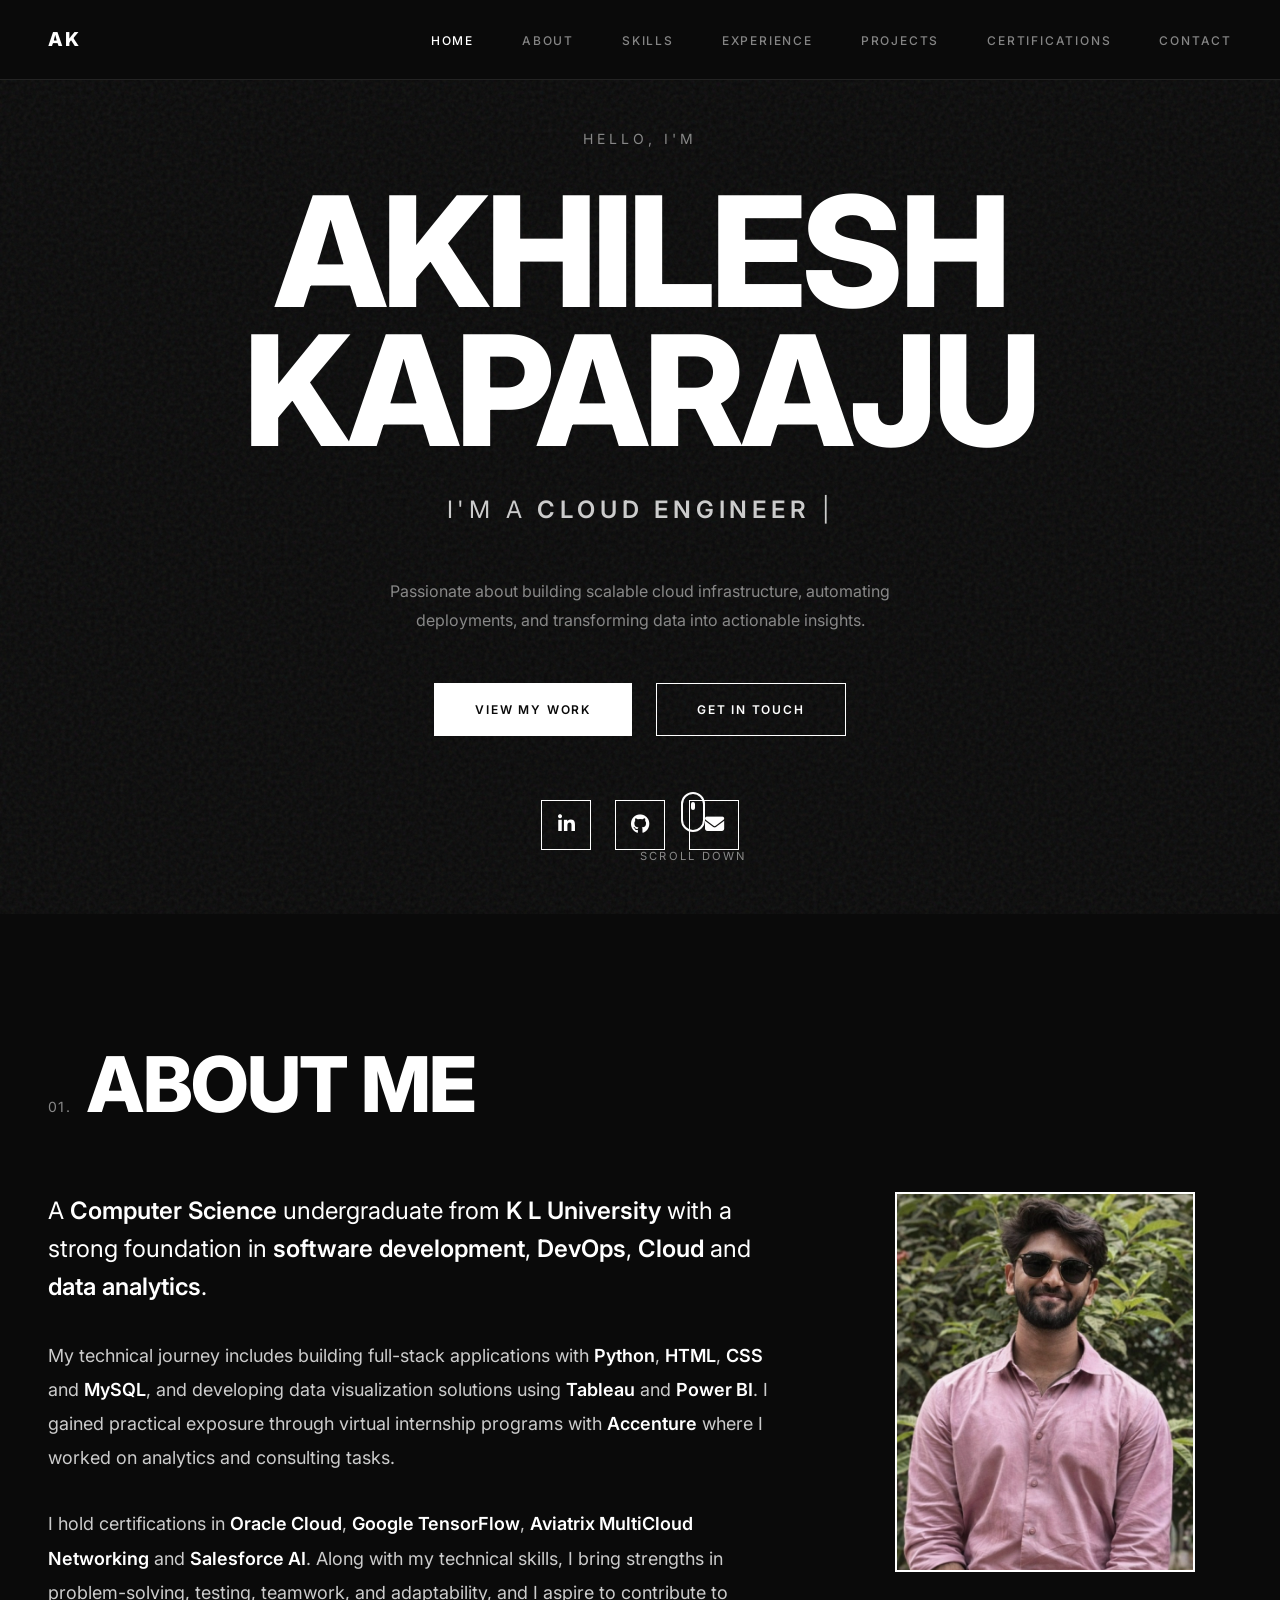
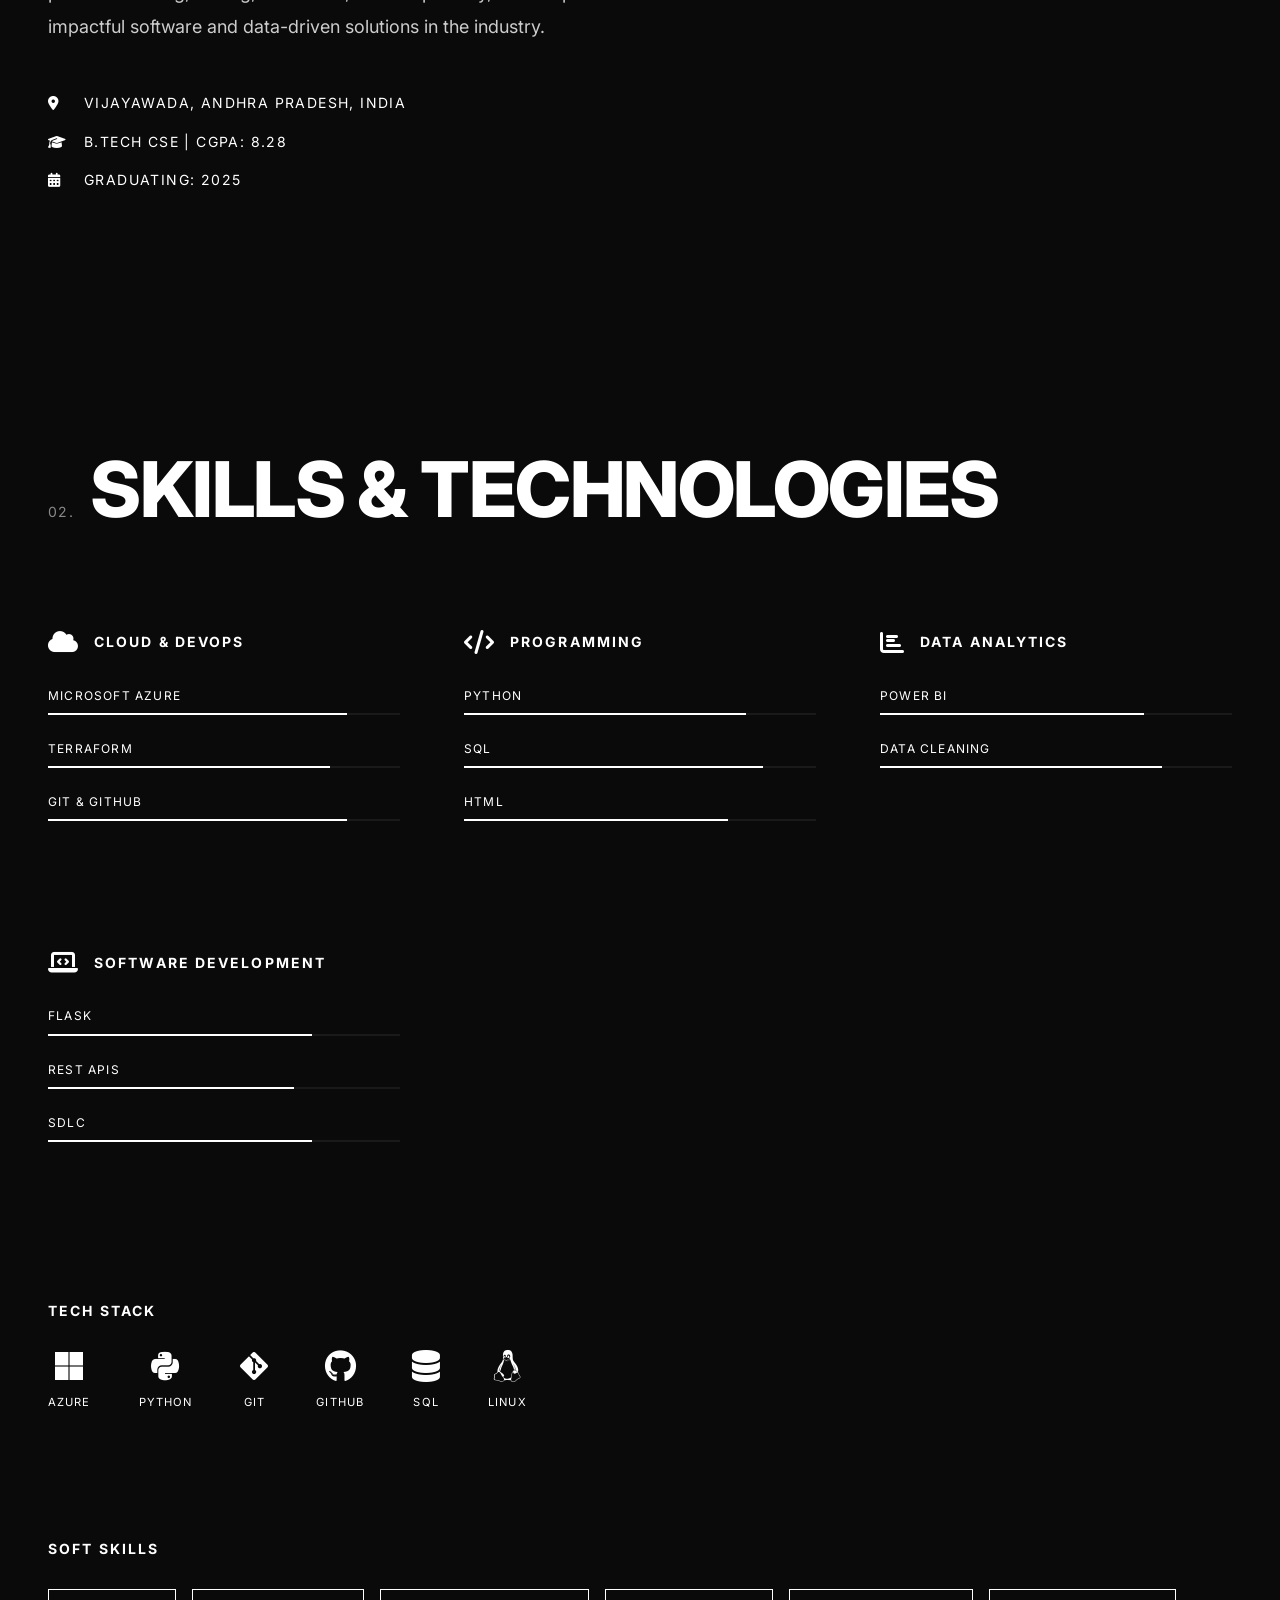
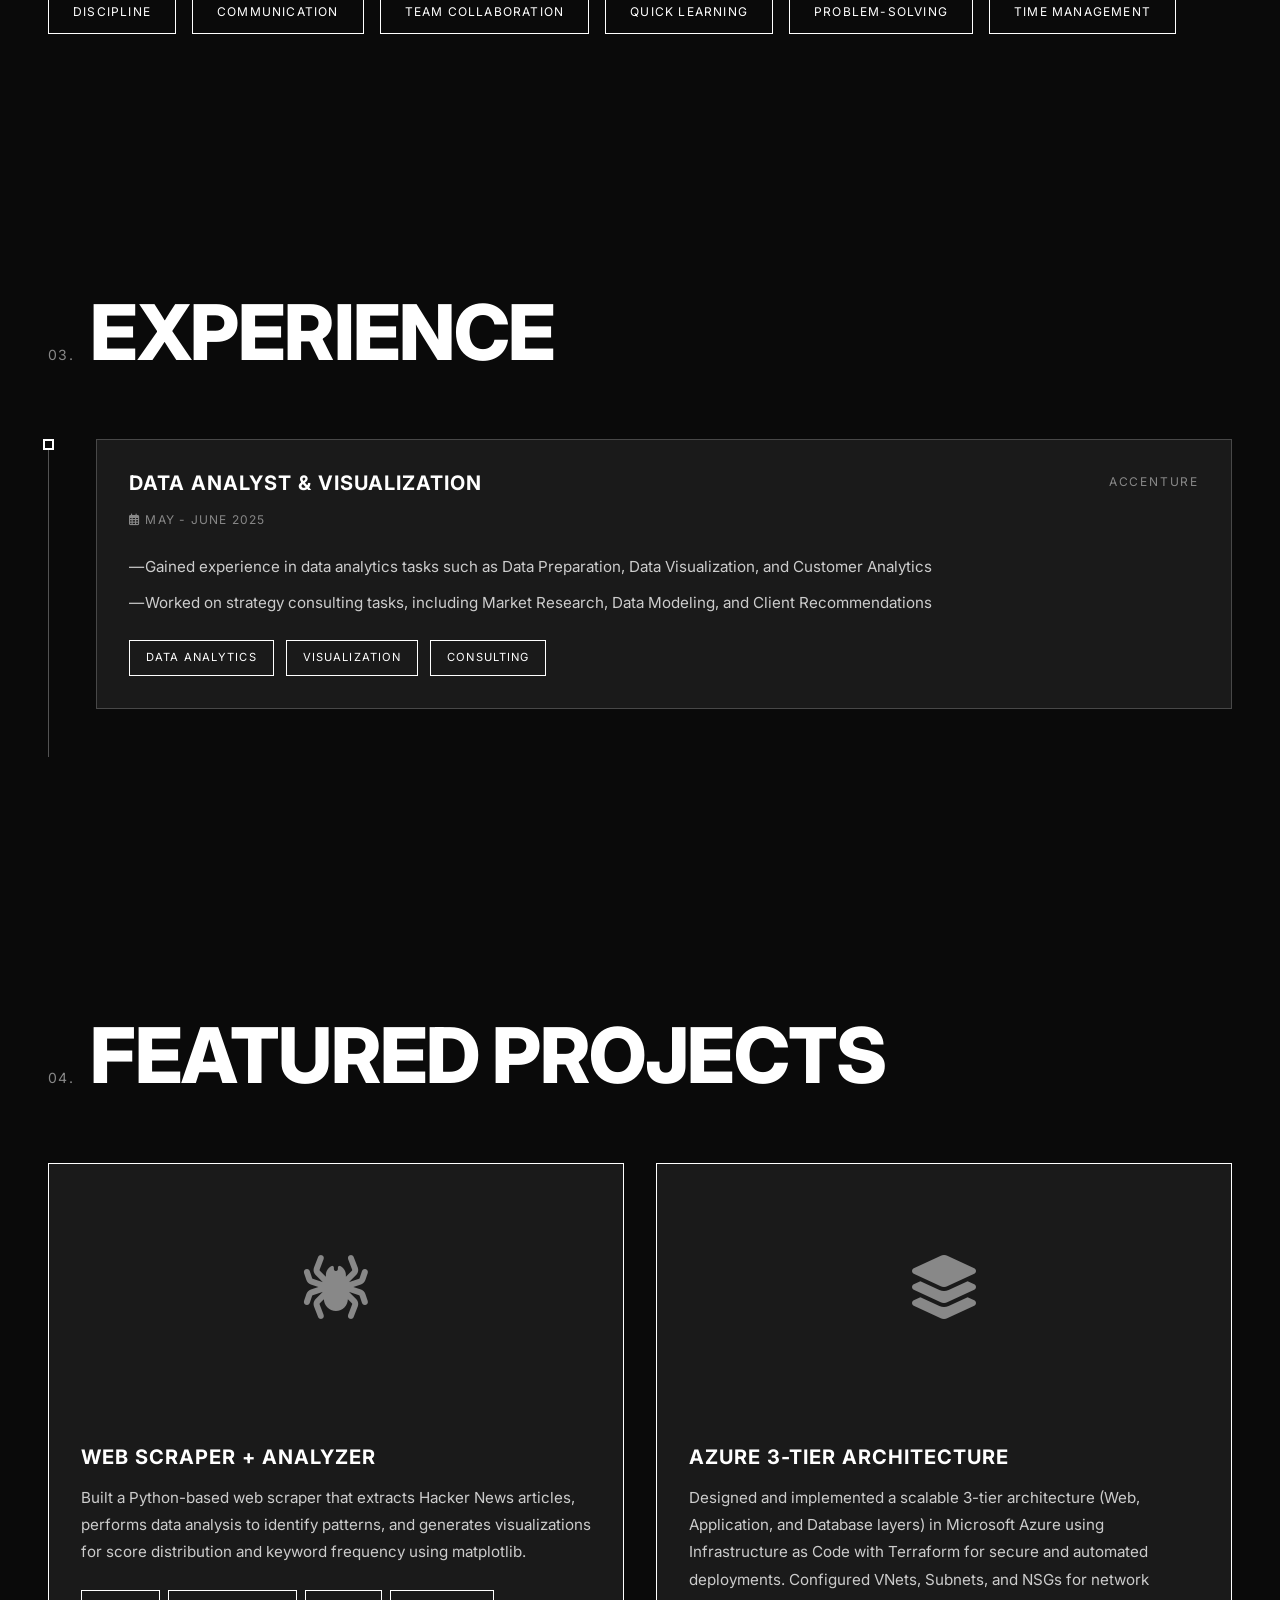
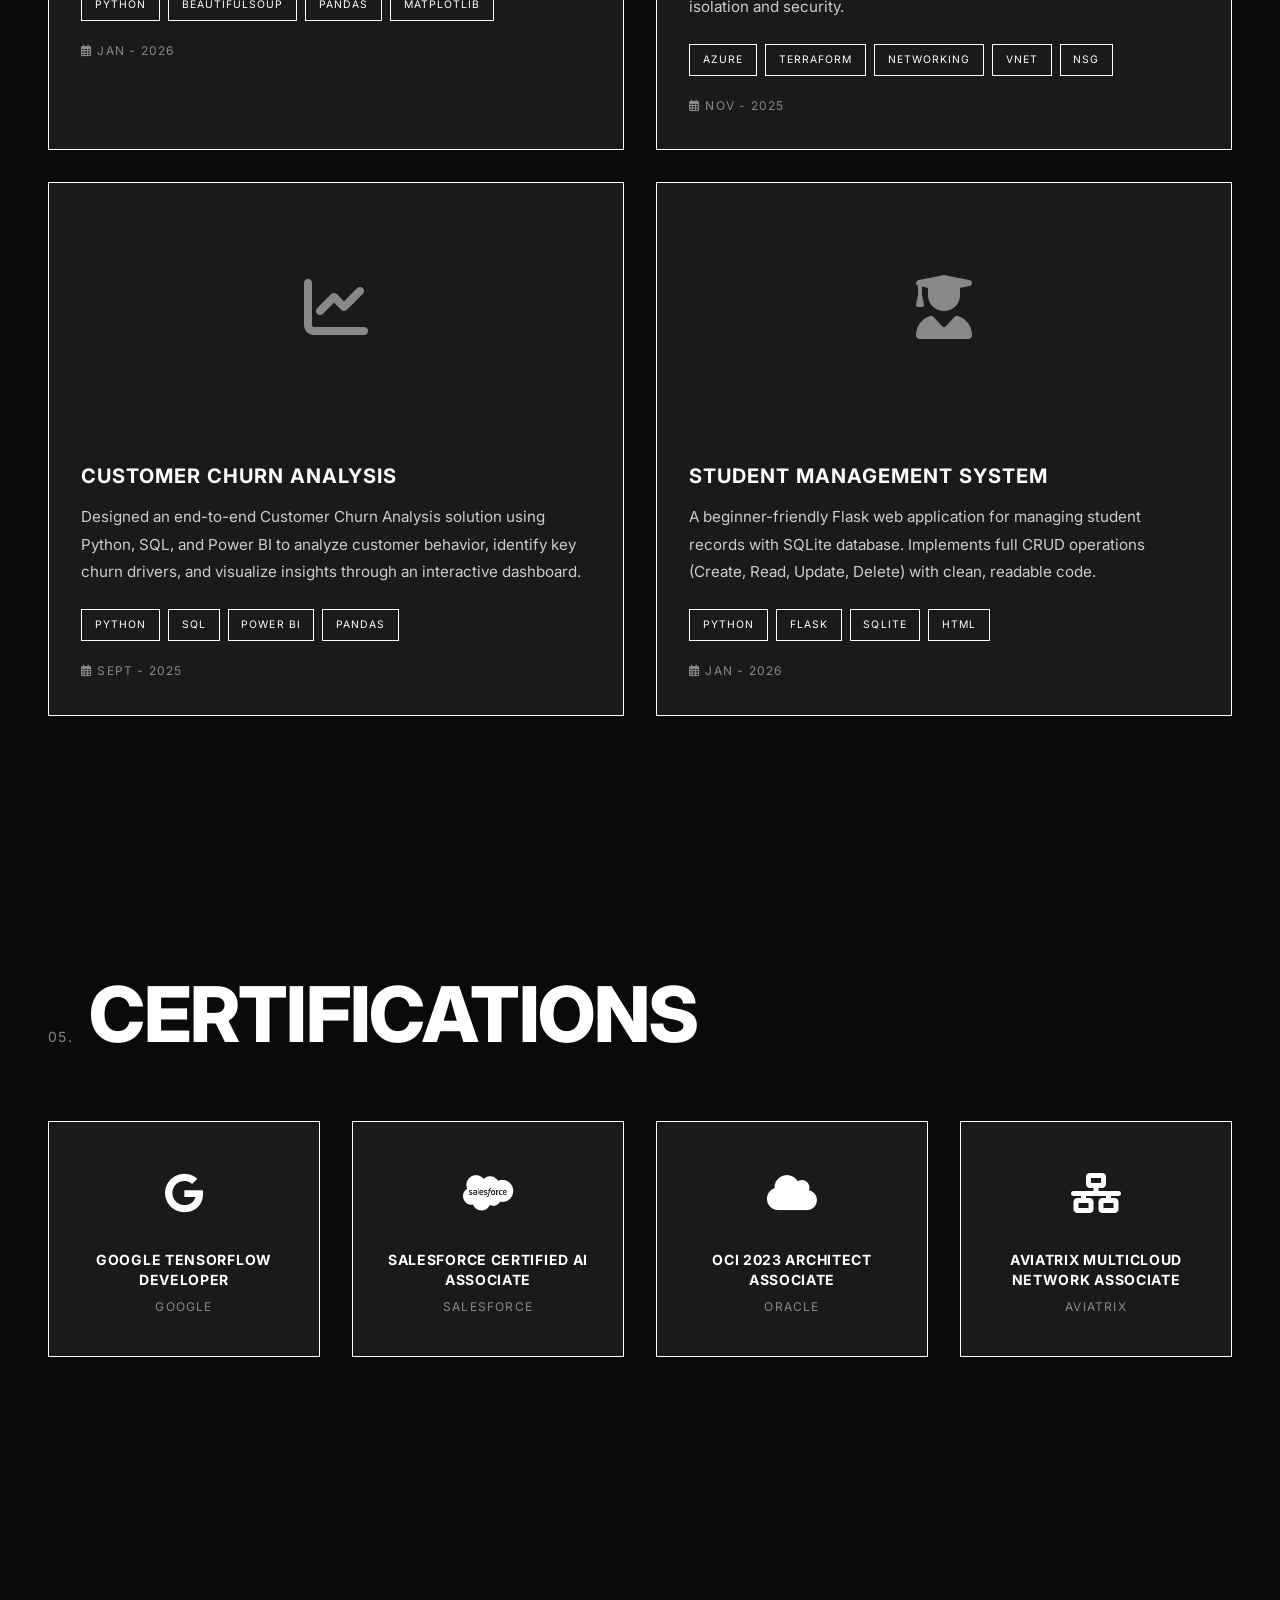
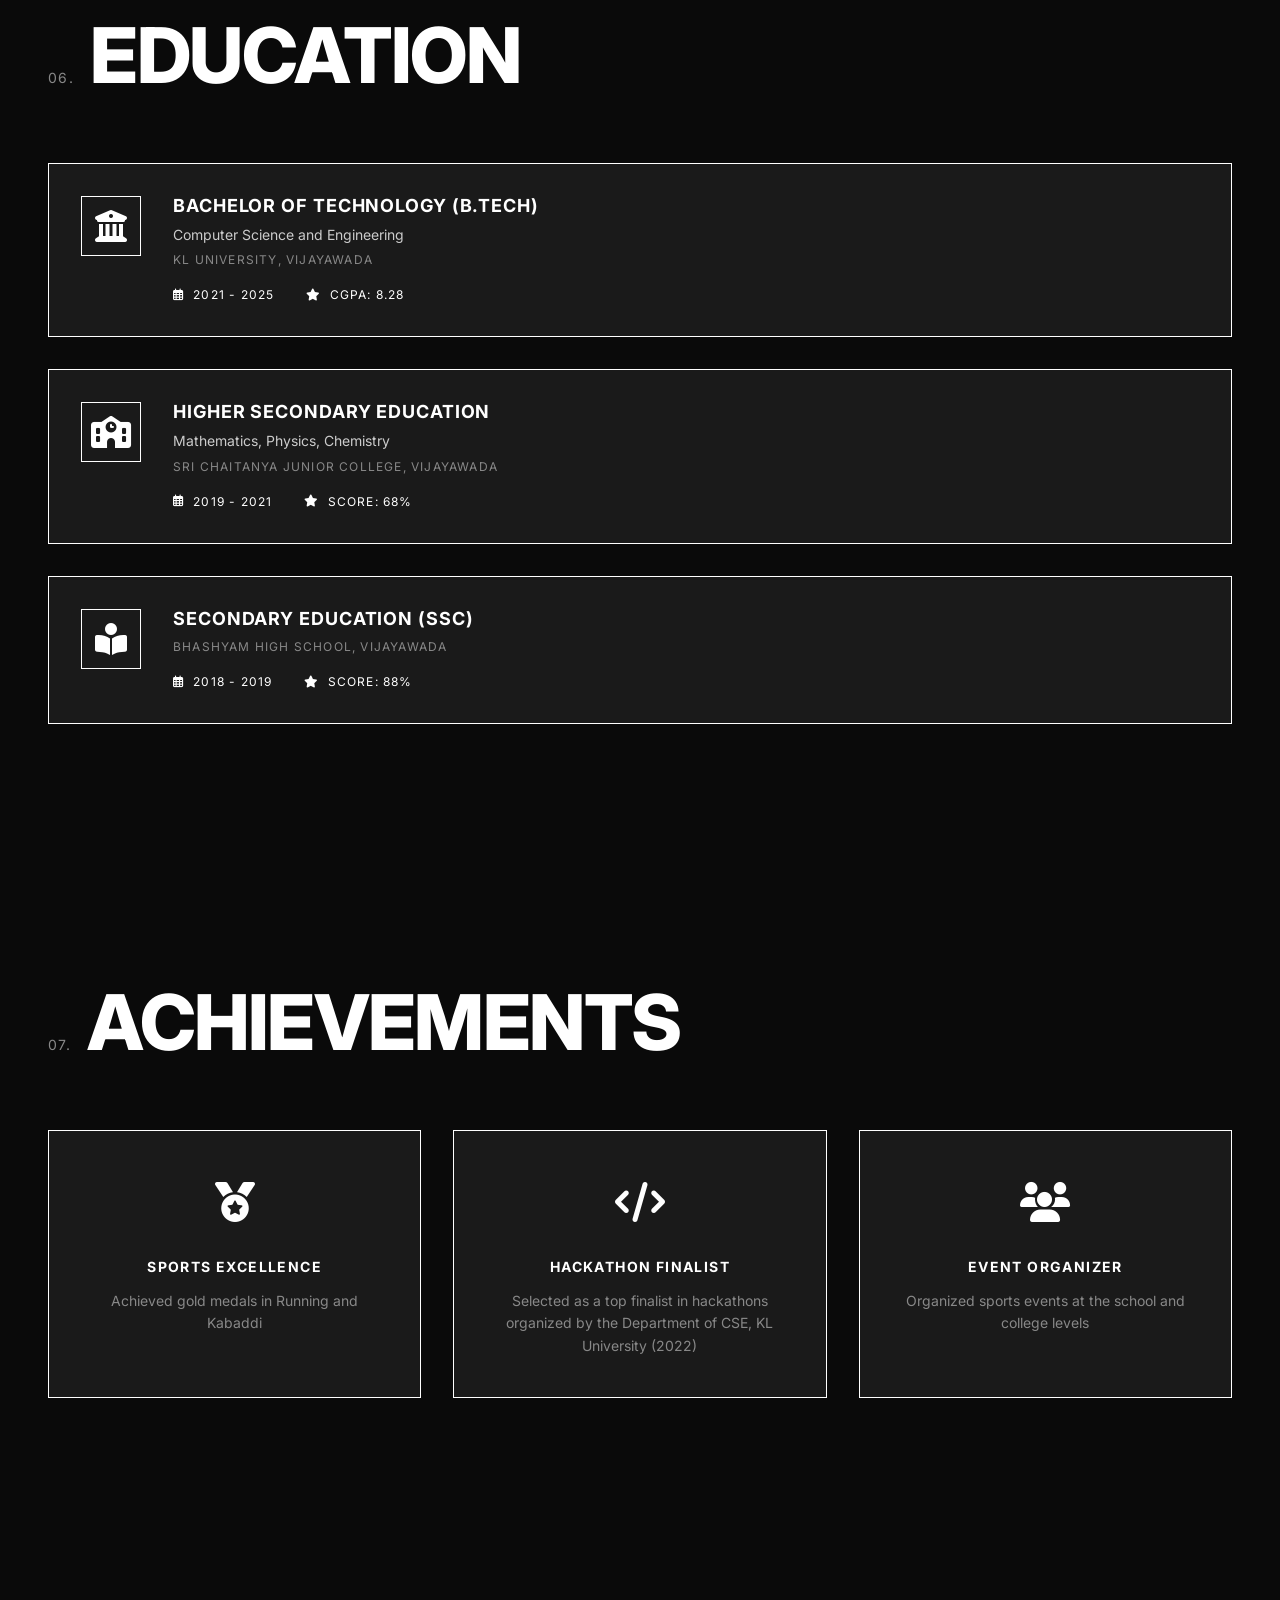
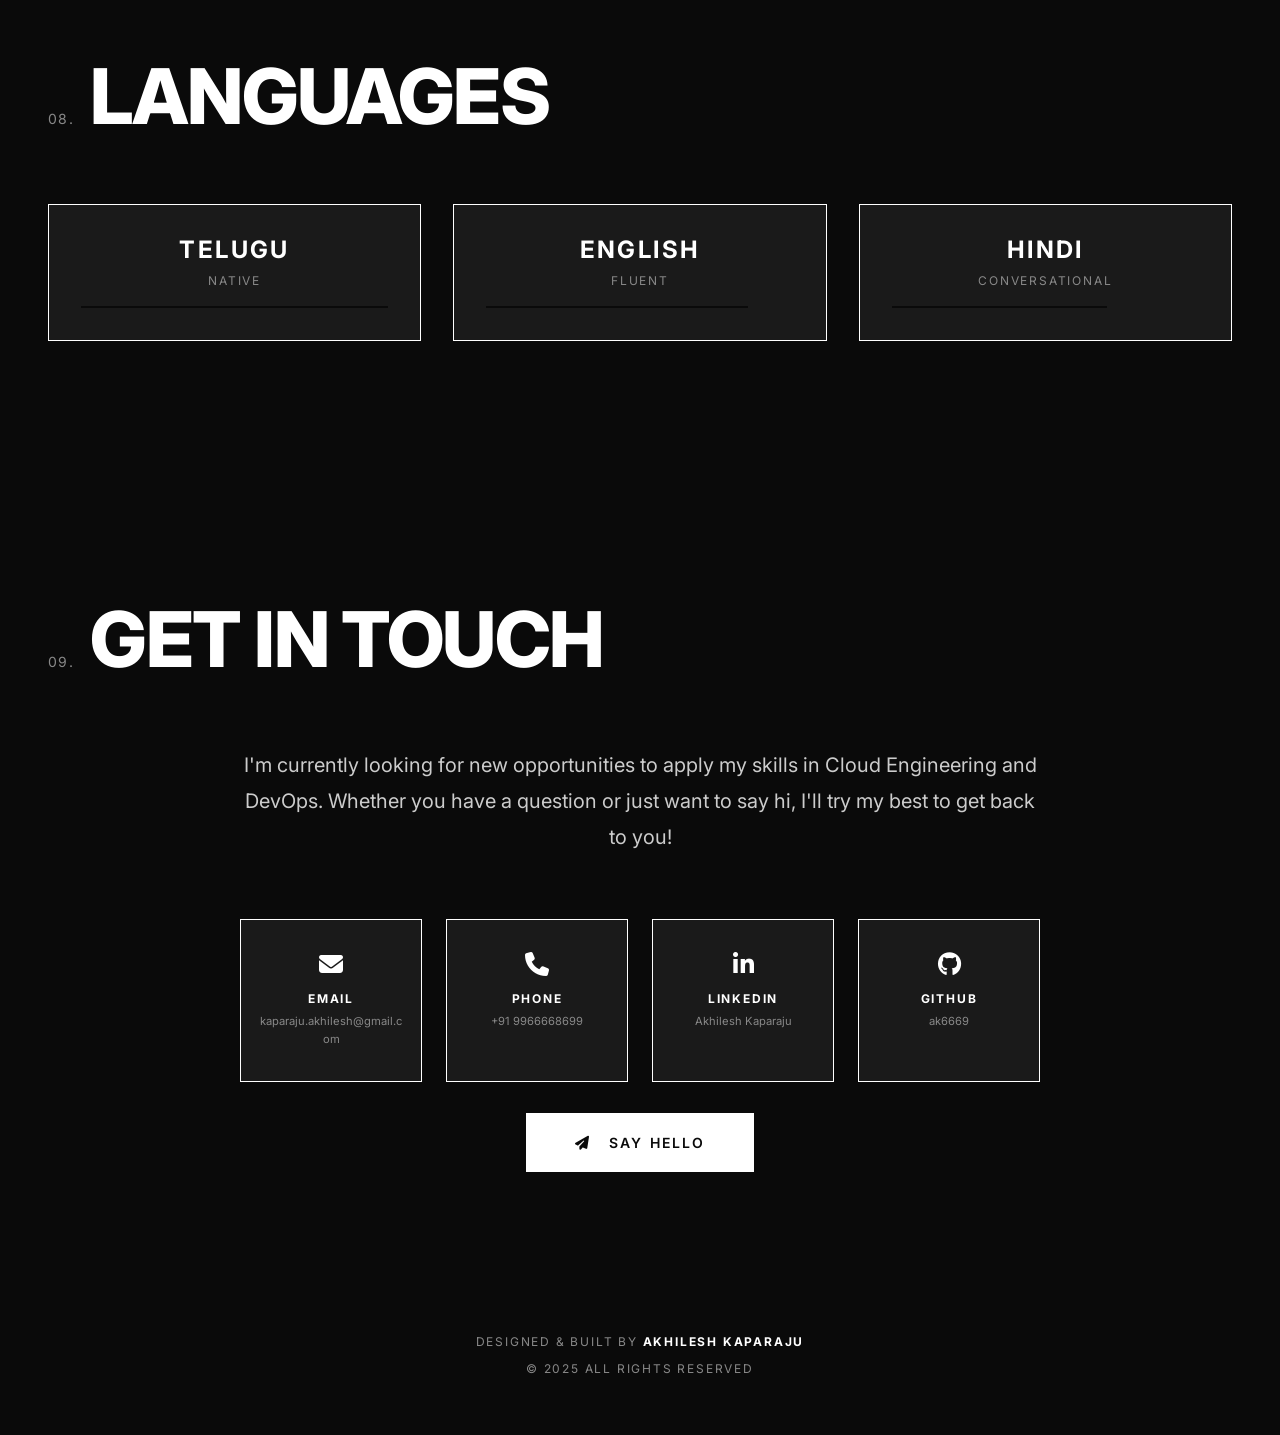
<file: index.html>
<!DOCTYPE html>
<html lang="en">

<head>
    <meta charset="UTF-8">
    <meta name="viewport" content="width=device-width, initial-scale=1.0">
    <meta name="description"
        content="Akhilesh Kaparaju - Cloud Engineer & DevOps Specialist | Azure, Terraform, Python, Data Analytics">
    <meta name="keywords" content="Cloud Engineer, DevOps, Azure, Terraform, Data Analytics, Python, SQL">
    <meta name="author" content="Akhilesh Kaparaju">
    <title>Akhilesh Kaparaju | Cloud Engineer & DevOps</title>
    <link rel="preconnect" href="https://fonts.googleapis.com">
    <link rel="preconnect" href="https://fonts.gstatic.com" crossorigin>
    <link
        href="https://fonts.googleapis.com/css2?family=Inter:wght@300;400;500;600&family=Poppins:wght@400;500;600;700;800&display=swap"
        rel="stylesheet">
    <link rel="stylesheet" href="https://cdnjs.cloudflare.com/ajax/libs/font-awesome/6.5.1/css/all.min.css">
    <link rel="stylesheet" href="styles.css">
</head>

<body>
    <!-- Navigation -->
    <nav class="navbar" id="navbar">
        <div class="nav-container">
            <a href="#home" class="nav-logo">
                <span class="logo-text">AK</span>
            </a>
            <ul class="nav-menu" id="nav-menu">
                <li><a href="#home" class="nav-link">Home</a></li>
                <li><a href="#about" class="nav-link">About</a></li>
                <li><a href="#skills" class="nav-link">Skills</a></li>
                <li><a href="#experience" class="nav-link">Experience</a></li>
                <li><a href="#projects" class="nav-link">Projects</a></li>
                <li><a href="#certifications" class="nav-link">Certifications</a></li>
                <li><a href="#contact" class="nav-link">Contact</a></li>
            </ul>
            <div class="hamburger" id="hamburger">
                <span class="bar"></span>
                <span class="bar"></span>
                <span class="bar"></span>
            </div>
        </div>
    </nav>

    <!-- Hero Section -->
    <section class="hero" id="home">
        <div class="hero-bg">
            <div class="gradient-sphere sphere-1"></div>
            <div class="gradient-sphere sphere-2"></div>
            <div class="gradient-sphere sphere-3"></div>
        </div>
        <div class="hero-content">
            <p class="hero-greeting">Hello, I'm</p>
            <h1 class="hero-name">Akhilesh Kaparaju</h1>
            <div class="hero-title-wrapper">
                <span class="hero-title-static">I'm a </span>
                <span class="hero-title" id="typed-text"></span>
                <span class="cursor">|</span>
            </div>
            <p class="hero-description">
                Passionate about building scalable cloud infrastructure, automating deployments,
                and transforming data into actionable insights.
            </p>
            <div class="hero-buttons">
                <a href="#projects" class="btn btn-primary">View My Work</a>
                <a href="#contact" class="btn btn-secondary">Get In Touch</a>
            </div>
            <div class="hero-social">
                <a href="https://www.linkedin.com/in/akhilesh-kaparaju-92ba88225/" target="_blank" class="social-link"
                    aria-label="LinkedIn">
                    <i class="fab fa-linkedin-in"></i>
                </a>
                <a href="https://github.com/ak6669/" target="_blank" class="social-link" aria-label="GitHub">
                    <i class="fab fa-github"></i>
                </a>
                <a href="mailto:kaparaju.akhilesh@gmail.com" class="social-link" aria-label="Email">
                    <i class="fas fa-envelope"></i>
                </a>
            </div>
        </div>
        <div class="scroll-indicator">
            <div class="mouse">
                <div class="wheel"></div>
            </div>
            <span>Scroll Down</span>
        </div>
    </section>

    <!-- About Section -->
    <section class="section about" id="about">
        <div class="container">
            <h2 class="section-title">
                <span class="title-number">01.</span> About Me
            </h2>
            <div class="about-content">
                <div class="about-text">
                    <p class="about-intro">
                        A <strong>Computer Science</strong> undergraduate from <strong>K L University</strong> with a
                        strong foundation in
                        <strong>software development</strong>, <strong>DevOps</strong>, <strong>Cloud</strong> and
                        <strong>data analytics</strong>.
                    </p>
                    <p>
                        My technical journey includes building full-stack applications with <strong>Python</strong>,
                        <strong>HTML</strong>, <strong>CSS</strong> and <strong>MySQL</strong>, and developing data
                        visualization
                        solutions using <strong>Tableau</strong> and <strong>Power BI</strong>. I gained practical
                        exposure through
                        virtual internship programs with <strong>Accenture</strong> where I worked on analytics and
                        consulting tasks.
                    </p>
                    <p>
                        I hold certifications in <strong>Oracle Cloud</strong>, <strong>Google TensorFlow</strong>,
                        <strong>Aviatrix MultiCloud Networking</strong> and <strong>Salesforce AI</strong>. Along with
                        my technical skills,
                        I bring strengths in problem-solving, testing, teamwork, and adaptability, and I aspire to
                        contribute to
                        impactful software and data-driven solutions in the industry.
                    </p>
                    <div class="about-info">
                        <div class="info-item">
                            <i class="fas fa-map-marker-alt"></i>
                            <span>Vijayawada, Andhra Pradesh, India</span>
                        </div>
                        <div class="info-item">
                            <i class="fas fa-graduation-cap"></i>
                            <span>B.Tech CSE | CGPA: 8.28</span>
                        </div>
                        <div class="info-item">
                            <i class="fas fa-calendar-alt"></i>
                            <span>Graduating: 2025</span>
                        </div>
                    </div>
                </div>
                <div class="about-image">
                    <div class="image-wrapper">
                        <img src="profile.jpg" alt="Akhilesh Kaparaju" class="profile-image">
                        <div class="image-border"></div>
                    </div>
                </div>
            </div>
        </div>
    </section>

    <!-- Skills Section -->
    <section class="section skills" id="skills">
        <div class="container">
            <h2 class="section-title">
                <span class="title-number">02.</span> Skills & Technologies
            </h2>
            <div class="skills-grid">
                <div class="skill-category">
                    <div class="category-header">
                        <i class="fas fa-cloud"></i>
                        <h3>Cloud & DevOps</h3>
                    </div>
                    <div class="skill-items">
                        <div class="skill-item">
                            <div class="skill-info">
                                <span class="skill-name">Microsoft Azure</span>
                                <span class="skill-percent">85%</span>
                            </div>
                            <div class="skill-bar">
                                <div class="skill-progress" data-progress="85"></div>
                            </div>
                        </div>
                        <div class="skill-item">
                            <div class="skill-info">
                                <span class="skill-name">Terraform</span>
                                <span class="skill-percent">80%</span>
                            </div>
                            <div class="skill-bar">
                                <div class="skill-progress" data-progress="80"></div>
                            </div>
                        </div>
                        <div class="skill-item">
                            <div class="skill-info">
                                <span class="skill-name">Git & GitHub</span>
                                <span class="skill-percent">85%</span>
                            </div>
                            <div class="skill-bar">
                                <div class="skill-progress" data-progress="85"></div>
                            </div>
                        </div>
                    </div>
                </div>
                <div class="skill-category">
                    <div class="category-header">
                        <i class="fas fa-code"></i>
                        <h3>Programming</h3>
                    </div>
                    <div class="skill-items">
                        <div class="skill-item">
                            <div class="skill-info">
                                <span class="skill-name">Python</span>
                                <span class="skill-percent">80%</span>
                            </div>
                            <div class="skill-bar">
                                <div class="skill-progress" data-progress="80"></div>
                            </div>
                        </div>
                        <div class="skill-item">
                            <div class="skill-info">
                                <span class="skill-name">SQL</span>
                                <span class="skill-percent">85%</span>
                            </div>
                            <div class="skill-bar">
                                <div class="skill-progress" data-progress="85"></div>
                            </div>
                        </div>
                        <div class="skill-item">
                            <div class="skill-info">
                                <span class="skill-name">HTML</span>
                                <span class="skill-percent">75%</span>
                            </div>
                            <div class="skill-bar">
                                <div class="skill-progress" data-progress="75"></div>
                            </div>
                        </div>
                    </div>
                </div>
                <div class="skill-category">
                    <div class="category-header">
                        <i class="fas fa-chart-bar"></i>
                        <h3>Data Analytics</h3>
                    </div>
                    <div class="skill-items">
                        <div class="skill-item">
                            <div class="skill-info">
                                <span class="skill-name">Power BI</span>
                                <span class="skill-percent">75%</span>
                            </div>
                            <div class="skill-bar">
                                <div class="skill-progress" data-progress="75"></div>
                            </div>
                        </div>
                        <div class="skill-item">
                            <div class="skill-info">
                                <span class="skill-name">Data Cleaning</span>
                                <span class="skill-percent">80%</span>
                            </div>
                            <div class="skill-bar">
                                <div class="skill-progress" data-progress="80"></div>
                            </div>
                        </div>
                    </div>
                </div>
                <div class="skill-category">
                    <div class="category-header">
                        <i class="fas fa-laptop-code"></i>
                        <h3>Software Development</h3>
                    </div>
                    <div class="skill-items">
                        <div class="skill-item">
                            <div class="skill-info">
                                <span class="skill-name">Flask</span>
                                <span class="skill-percent">75%</span>
                            </div>
                            <div class="skill-bar">
                                <div class="skill-progress" data-progress="75"></div>
                            </div>
                        </div>
                        <div class="skill-item">
                            <div class="skill-info">
                                <span class="skill-name">REST APIs</span>
                                <span class="skill-percent">70%</span>
                            </div>
                            <div class="skill-bar">
                                <div class="skill-progress" data-progress="70"></div>
                            </div>
                        </div>
                        <div class="skill-item">
                            <div class="skill-info">
                                <span class="skill-name">SDLC</span>
                                <span class="skill-percent">75%</span>
                            </div>
                            <div class="skill-bar">
                                <div class="skill-progress" data-progress="75"></div>
                            </div>
                        </div>
                    </div>
                </div>
            </div>
            <div class="tech-stack">
                <h3 class="tech-title">Tech Stack</h3>
                <div class="tech-icons">
                    <div class="tech-icon" title="Azure">
                        <i class="fab fa-microsoft"></i>
                        <span>Azure</span>
                    </div>
                    <div class="tech-icon" title="Python">
                        <i class="fab fa-python"></i>
                        <span>Python</span>
                    </div>
                    <div class="tech-icon" title="Git">
                        <i class="fab fa-git-alt"></i>
                        <span>Git</span>
                    </div>
                    <div class="tech-icon" title="GitHub">
                        <i class="fab fa-github"></i>
                        <span>GitHub</span>
                    </div>
                    <div class="tech-icon" title="Database">
                        <i class="fas fa-database"></i>
                        <span>SQL</span>
                    </div>
                    <div class="tech-icon" title="Linux">
                        <i class="fab fa-linux"></i>
                        <span>Linux</span>
                    </div>
                </div>
            </div>
            <div class="soft-skills">
                <h3 class="soft-skills-title">Soft Skills</h3>
                <div class="soft-skills-tags">
                    <span class="soft-skill-tag">Discipline</span>
                    <span class="soft-skill-tag">Communication</span>
                    <span class="soft-skill-tag">Team Collaboration</span>
                    <span class="soft-skill-tag">Quick Learning</span>
                    <span class="soft-skill-tag">Problem-Solving</span>
                    <span class="soft-skill-tag">Time Management</span>
                </div>
            </div>
        </div>
    </section>

    <!-- Experience Section -->
    <section class="section experience" id="experience">
        <div class="container">
            <h2 class="section-title">
                <span class="title-number">03.</span> Experience
            </h2>
            <div class="timeline">
                <div class="timeline-item">
                    <div class="timeline-marker"></div>
                    <div class="timeline-content glass-card">
                        <div class="timeline-header">
                            <h3 class="timeline-title">Data Analyst & Visualization</h3>
                            <span class="timeline-company">Accenture</span>
                        </div>
                        <span class="timeline-date">
                            <i class="far fa-calendar-alt"></i> May - June 2025
                        </span>
                        <ul class="timeline-description">
                            <li>Gained experience in data analytics tasks such as Data Preparation, Data Visualization,
                                and Customer Analytics</li>
                            <li>Worked on strategy consulting tasks, including Market Research, Data Modeling, and
                                Client Recommendations</li>
                        </ul>
                        <div class="timeline-tags">
                            <span class="tag">Data Analytics</span>
                            <span class="tag">Visualization</span>
                            <span class="tag">Consulting</span>
                        </div>
                    </div>
                </div>
            </div>
        </div>
    </section>

    <!-- Projects Section -->
    <section class="section projects" id="projects">
        <div class="container">
            <h2 class="section-title">
                <span class="title-number">04.</span> Featured Projects
            </h2>
            <div class="projects-grid">
                <a href="https://github.com/ak6669/Web-Scraper-Analyzer" target="_blank" class="project-card glass-card"
                    style="text-decoration: none; color: inherit; display: block;">
                    <div class="project-image">
                        <div class="project-overlay">
                            <span class="project-link">
                                <i class="fab fa-github"></i>
                            </span>
                        </div>
                        <div class="project-icon">
                            <i class="fas fa-spider"></i>
                        </div>
                    </div>
                    <div class="project-info">
                        <h3 class="project-title">Web Scraper + Analyzer</h3>
                        <p class="project-description">
                            Built a Python-based web scraper that extracts Hacker News articles, performs data analysis
                            to identify patterns, and generates visualizations for score distribution and keyword
                            frequency
                            using matplotlib.
                        </p>
                        <div class="project-tech">
                            <span>Python</span>
                            <span>BeautifulSoup</span>
                            <span>Pandas</span>
                            <span>Matplotlib</span>
                        </div>
                        <span class="project-date"><i class="far fa-calendar-alt"></i> Jan - 2026</span>
                    </div>
                </a>
                <a href="https://github.com/ak6669/azure-three-tier-terraform" target="_blank"
                    class="project-card glass-card" style="text-decoration: none; color: inherit; display: block;">
                    <div class="project-image">
                        <div class="project-overlay">
                            <span class="project-link">
                                <i class="fab fa-github"></i>
                            </span>
                        </div>
                        <div class="project-icon">
                            <i class="fas fa-layer-group"></i>
                        </div>
                    </div>
                    <div class="project-info">
                        <h3 class="project-title">Azure 3-Tier Architecture</h3>
                        <p class="project-description">
                            Designed and implemented a scalable 3-tier architecture (Web, Application, and Database
                            layers)
                            in Microsoft Azure using Infrastructure as Code with Terraform for secure and automated
                            deployments. Configured VNets, Subnets, and NSGs for network isolation and security.
                        </p>
                        <div class="project-tech">
                            <span>Azure</span>
                            <span>Terraform</span>
                            <span>Networking</span>
                            <span>VNet</span>
                            <span>NSG</span>
                        </div>
                        <span class="project-date"><i class="far fa-calendar-alt"></i> Nov - 2025</span>
                    </div>
                </a>
                <a href="https://github.com/ak6669/customer-churn-analysis" target="_blank"
                    class="project-card glass-card" style="text-decoration: none; color: inherit; display: block;">
                    <div class="project-image">
                        <div class="project-overlay">
                            <span class="project-link">
                                <i class="fab fa-github"></i>
                            </span>
                        </div>
                        <div class="project-icon">
                            <i class="fas fa-chart-line"></i>
                        </div>
                    </div>
                    <div class="project-info">
                        <h3 class="project-title">Customer Churn Analysis</h3>
                        <p class="project-description">
                            Designed an end-to-end Customer Churn Analysis solution using Python, SQL, and Power BI
                            to analyze customer behavior, identify key churn drivers, and visualize insights through
                            an interactive dashboard.
                        </p>
                        <div class="project-tech">
                            <span>Python</span>
                            <span>SQL</span>
                            <span>Power BI</span>
                            <span>Pandas</span>
                        </div>
                        <span class="project-date"><i class="far fa-calendar-alt"></i> Sept - 2025</span>
                    </div>
                </a>
                <a href="https://github.com/ak6669/student-management-system" target="_blank"
                    class="project-card glass-card" style="text-decoration: none; color: inherit; display: block;">
                    <div class="project-image">
                        <div class="project-overlay">
                            <span class="project-link">
                                <i class="fab fa-github"></i>
                            </span>
                        </div>
                        <div class="project-icon">
                            <i class="fas fa-user-graduate"></i>
                        </div>
                    </div>
                    <div class="project-info">
                        <h3 class="project-title">Student Management System</h3>
                        <p class="project-description">
                            A beginner-friendly Flask web application for managing student records with SQLite database.
                            Implements full CRUD operations (Create, Read, Update, Delete) with clean, readable code.
                        </p>
                        <div class="project-tech">
                            <span>Python</span>
                            <span>Flask</span>
                            <span>SQLite</span>
                            <span>HTML</span>
                        </div>
                        <span class="project-date"><i class="far fa-calendar-alt"></i> Jan - 2026</span>
                    </div>
                </a>
            </div>
        </div>
    </section>

    <!-- Certifications Section -->
    <section class="section certifications" id="certifications">
        <div class="container">
            <h2 class="section-title">
                <span class="title-number">05.</span> Certifications
            </h2>
            <div class="cert-grid">
                <div class="cert-card glass-card">
                    <div class="cert-icon google">
                        <i class="fab fa-google"></i>
                    </div>
                    <h3 class="cert-title">Google TensorFlow Developer</h3>
                    <p class="cert-issuer">Google</p>
                </div>
                <div class="cert-card glass-card">
                    <div class="cert-icon salesforce">
                        <i class="fab fa-salesforce"></i>
                    </div>
                    <h3 class="cert-title">Salesforce Certified AI Associate</h3>
                    <p class="cert-issuer">Salesforce</p>
                </div>
                <div class="cert-card glass-card">
                    <div class="cert-icon oracle">
                        <i class="fas fa-cloud"></i>
                    </div>
                    <h3 class="cert-title">OCI 2023 Architect Associate</h3>
                    <p class="cert-issuer">Oracle</p>
                </div>
                <div class="cert-card glass-card">
                    <div class="cert-icon aviatrix">
                        <i class="fas fa-network-wired"></i>
                    </div>
                    <h3 class="cert-title">Aviatrix Multicloud Network Associate</h3>
                    <p class="cert-issuer">Aviatrix</p>
                </div>
            </div>
        </div>
    </section>

    <!-- Education Section -->
    <section class="section education" id="education">
        <div class="container">
            <h2 class="section-title">
                <span class="title-number">06.</span> Education
            </h2>
            <div class="education-timeline">
                <div class="edu-item glass-card">
                    <div class="edu-icon">
                        <i class="fas fa-university"></i>
                    </div>
                    <div class="edu-content">
                        <h3>Bachelor of Technology (B.Tech)</h3>
                        <p class="edu-field">Computer Science and Engineering</p>
                        <p class="edu-school">KL University, Vijayawada</p>
                        <div class="edu-details">
                            <span class="edu-year"><i class="far fa-calendar-alt"></i> 2021 - 2025</span>
                            <span class="edu-grade"><i class="fas fa-star"></i> CGPA: 8.28</span>
                        </div>
                    </div>
                </div>
                <div class="edu-item glass-card">
                    <div class="edu-icon">
                        <i class="fas fa-school"></i>
                    </div>
                    <div class="edu-content">
                        <h3>Higher Secondary Education</h3>
                        <p class="edu-field">Mathematics, Physics, Chemistry</p>
                        <p class="edu-school">Sri Chaitanya Junior College, Vijayawada</p>
                        <div class="edu-details">
                            <span class="edu-year"><i class="far fa-calendar-alt"></i> 2019 - 2021</span>
                            <span class="edu-grade"><i class="fas fa-star"></i> Score: 68%</span>
                        </div>
                    </div>
                </div>
                <div class="edu-item glass-card">
                    <div class="edu-icon">
                        <i class="fas fa-book-reader"></i>
                    </div>
                    <div class="edu-content">
                        <h3>Secondary Education (SSC)</h3>
                        <p class="edu-school">Bhashyam High School, Vijayawada</p>
                        <div class="edu-details">
                            <span class="edu-year"><i class="far fa-calendar-alt"></i> 2018 - 2019</span>
                            <span class="edu-grade"><i class="fas fa-star"></i> Score: 88%</span>
                        </div>
                    </div>
                </div>
            </div>
        </div>
    </section>

    <!-- Achievements Section -->
    <section class="section achievements" id="achievements">
        <div class="container">
            <h2 class="section-title">
                <span class="title-number">07.</span> Achievements
            </h2>
            <div class="achievements-grid">
                <div class="achievement-card glass-card">
                    <div class="achievement-icon">
                        <i class="fas fa-medal"></i>
                    </div>
                    <h3>Sports Excellence</h3>
                    <p>Achieved gold medals in Running and Kabaddi</p>
                </div>
                <div class="achievement-card glass-card">
                    <div class="achievement-icon">
                        <i class="fas fa-code"></i>
                    </div>
                    <h3>Hackathon Finalist</h3>
                    <p>Selected as a top finalist in hackathons organized by the Department of CSE, KL University (2022)
                    </p>
                </div>
                <div class="achievement-card glass-card">
                    <div class="achievement-icon">
                        <i class="fas fa-users"></i>
                    </div>
                    <h3>Event Organizer</h3>
                    <p>Organized sports events at the school and college levels</p>
                </div>
            </div>
        </div>
    </section>

    <!-- Languages Section -->
    <section class="section languages" id="languages">
        <div class="container">
            <h2 class="section-title">
                <span class="title-number">08.</span> Languages
            </h2>
            <div class="languages-grid">
                <div class="language-card glass-card">
                    <h3>Telugu</h3>
                    <span class="language-level">Native</span>
                    <div class="language-bar">
                        <div class="language-progress" style="width: 100%;"></div>
                    </div>
                </div>
                <div class="language-card glass-card">
                    <h3>English</h3>
                    <span class="language-level">Fluent</span>
                    <div class="language-bar">
                        <div class="language-progress" style="width: 85%;"></div>
                    </div>
                </div>
                <div class="language-card glass-card">
                    <h3>Hindi</h3>
                    <span class="language-level">Conversational</span>
                    <div class="language-bar">
                        <div class="language-progress" style="width: 70%;"></div>
                    </div>
                </div>
            </div>
        </div>
    </section>

    <!-- Contact Section -->
    <section class="section contact" id="contact">
        <div class="container">
            <h2 class="section-title">
                <span class="title-number">09.</span> Get In Touch
            </h2>
            <div class="contact-content">
                <div class="contact-text">
                    <p>
                        I'm currently looking for new opportunities to apply my skills in Cloud Engineering
                        and DevOps. Whether you have a question or just want to say hi, I'll try my best to get back to
                        you!
                    </p>
                </div>

                <div class="contact-cards">
                    <a href="mailto:kaparaju.akhilesh@gmail.com" class="contact-card glass-card">
                        <i class="fas fa-envelope"></i>
                        <h3>Email</h3>
                        <p>kaparaju.akhilesh@gmail.com</p>
                    </a>
                    <a href="tel:+919966668699" class="contact-card glass-card">
                        <i class="fas fa-phone"></i>
                        <h3>Phone</h3>
                        <p>+91 9966668699</p>
                    </a>
                    <a href="https://www.linkedin.com/in/akhilesh-kaparaju-92ba88225/" target="_blank"
                        class="contact-card glass-card">
                        <i class="fab fa-linkedin-in"></i>
                        <h3>LinkedIn</h3>
                        <p>Akhilesh Kaparaju</p>
                    </a>
                    <a href="https://github.com/ak6669/" target="_blank" class="contact-card glass-card">
                        <i class="fab fa-github"></i>
                        <h3>GitHub</h3>
                        <p>ak6669</p>
                    </a>
                </div>
                <a href="mailto:kaparaju.akhilesh@gmail.com" class="btn btn-primary btn-large">
                    <i class="fas fa-paper-plane"></i> Say Hello
                </a>
            </div>
        </div>
    </section>

    <!-- Footer -->
    <footer class="footer">
        <div class="container">
            <p>Designed & Built by <strong>Akhilesh Kaparaju</strong></p>
            <p class="footer-year">© 2025 All Rights Reserved</p>
        </div>
    </footer>

    <script src="script.js"></script>
</body>

</html>
</file>
<file: styles.css>
/* ========================================
   BRUTALIST PORTFOLIO - Akhilesh Kaparaju
   Inspired by chdartmaker.com
   DARK THEME VERSION
   ======================================== */

/* CSS Reset & Base */
*,
*::before,
*::after {
    margin: 0;
    padding: 0;
    box-sizing: border-box;
}

:root {
    --color-black: #0a0a0a;
    --color-white: #ffffff;
    --color-gray-light: #1a1a1a;
    --color-gray: #888888;
    --color-gray-dark: #cccccc;
    --color-bg: #0a0a0a;
    --color-text: #ffffff;
    --font-primary: 'Inter', 'Helvetica Neue', Helvetica, Arial, sans-serif;
    --transition-smooth: all 0.4s cubic-bezier(0.4, 0, 0.2, 1);
}

html {
    scroll-behavior: smooth;
    font-size: 16px;
}

body {
    font-family: var(--font-primary);
    background-color: var(--color-bg);
    color: var(--color-text);
    line-height: 1.6;
    overflow-x: hidden;
}

::selection {
    background-color: var(--color-white);
    color: var(--color-black);
}

a {
    color: inherit;
    text-decoration: none;
}

ul {
    list-style: none;
}

/* Typography */
h1,
h2,
h3,
h4,
h5,
h6 {
    font-weight: 700;
    text-transform: uppercase;
    letter-spacing: -0.02em;
    line-height: 1.1;
}

/* Navigation */
.navbar {
    position: fixed;
    top: 0;
    left: 0;
    right: 0;
    z-index: 1000;
    padding: 1.5rem 3rem;
    background-color: var(--color-bg);
    border-bottom: 1px solid rgba(255, 255, 255, 0.1);
    transition: var(--transition-smooth);
}

.navbar.scrolled {
    padding: 1rem 3rem;
    background-color: rgba(10, 10, 10, 0.98);
}

.nav-container {
    max-width: 1800px;
    margin: 0 auto;
    display: flex;
    justify-content: space-between;
    align-items: center;
}

.nav-logo {
    font-size: 1.2rem;
    font-weight: 700;
    text-transform: uppercase;
    letter-spacing: 0.1em;
}

.logo-text {
    font-weight: 800;
}

.nav-menu {
    display: flex;
    gap: 3rem;
}

.nav-link {
    font-size: 0.75rem;
    font-weight: 500;
    text-transform: uppercase;
    letter-spacing: 0.15em;
    position: relative;
    padding: 0.5rem 0;
}

.nav-link::after {
    content: '';
    position: absolute;
    bottom: 0;
    left: 0;
    width: 0;
    height: 1px;
    background-color: var(--color-white);
    transition: var(--transition-smooth);
}

.nav-link:hover::after {
    width: 100%;
}

/* Hamburger */
.hamburger {
    display: none;
    flex-direction: column;
    gap: 6px;
    cursor: pointer;
    z-index: 1001;
}

.bar {
    width: 28px;
    height: 2px;
    background-color: var(--color-white);
    transition: var(--transition-smooth);
}

/* Hero Section */
.hero {
    min-height: 100vh;
    display: flex;
    flex-direction: column;
    justify-content: center;
    align-items: center;
    padding: 8rem 3rem 4rem;
    position: relative;
    background-color: var(--color-bg);
}

/* Noise Texture Overlay */
.hero::before {
    content: '';
    position: absolute;
    inset: 0;
    background-image: url("data:image/svg+xml,%3Csvg viewBox='0 0 256 256' xmlns='http://www.w3.org/2000/svg'%3E%3Cfilter id='noise'%3E%3CfeTurbulence type='fractalNoise' baseFrequency='0.85' numOctaves='4' stitchTiles='stitch'/%3E%3C/filter%3E%3Crect width='100%25' height='100%25' filter='url(%23noise)'/%3E%3C/svg%3E");
    opacity: 0.08;
    pointer-events: none;
    z-index: 1;
}

.hero-bg {
    display: none;
}

.hero-content {
    text-align: center;
    max-width: 1600px;
    width: 100%;
    position: relative;
    z-index: 2;
}

.hero-greeting {
    font-size: 0.875rem;
    text-transform: uppercase;
    letter-spacing: 0.3em;
    color: var(--color-gray);
    margin-bottom: 2rem;
}

.hero-name {
    font-size: clamp(3rem, 12vw, 12rem);
    font-weight: 800;
    text-transform: uppercase;
    letter-spacing: -0.03em;
    line-height: 0.9;
    margin-bottom: 2rem;
}

.hero-title-wrapper {
    font-size: clamp(1rem, 2.5vw, 1.5rem);
    text-transform: uppercase;
    letter-spacing: 0.2em;
    color: var(--color-gray-dark);
    margin-bottom: 3rem;
    min-height: 2rem;
}

.hero-title-static {
    font-weight: 400;
}

#typed-text {
    font-weight: 600;
}

.cursor {
    animation: blink 1s infinite;
}

@keyframes blink {

    0%,
    50% {
        opacity: 1;
    }

    51%,
    100% {
        opacity: 0;
    }
}

.hero-description {
    max-width: 600px;
    margin: 0 auto 3rem;
    font-size: 1rem;
    line-height: 1.8;
    color: var(--color-gray);
}

.hero-buttons {
    display: flex;
    gap: 1.5rem;
    justify-content: center;
    margin-bottom: 4rem;
}

.btn {
    padding: 1rem 2.5rem;
    font-size: 0.75rem;
    font-weight: 600;
    text-transform: uppercase;
    letter-spacing: 0.15em;
    border: 1px solid var(--color-white);
    transition: var(--transition-smooth);
    cursor: pointer;
}

.btn-primary {
    background-color: var(--color-white);
    color: var(--color-black);
}

.btn-primary:hover {
    background-color: transparent;
    color: var(--color-white);
}

.btn-secondary {
    background-color: transparent;
    color: var(--color-white);
}

.btn-secondary:hover {
    background-color: var(--color-white);
    color: var(--color-black);
}

.hero-social {
    display: flex;
    gap: 1.5rem;
    justify-content: center;
}

.social-link {
    width: 50px;
    height: 50px;
    display: flex;
    align-items: center;
    justify-content: center;
    border: 1px solid var(--color-white);
    font-size: 1.2rem;
    transition: var(--transition-smooth);
}

.social-link:hover {
    background-color: var(--color-white);
    color: var(--color-black);
}

/* Scroll Indicator */
.scroll-indicator {
    position: absolute;
    bottom: 3rem;
    left: 50%;
    transform: translateX(-50%);
    display: flex;
    flex-direction: column;
    align-items: center;
    gap: 1rem;
}

.mouse {
    width: 24px;
    height: 40px;
    border: 2px solid var(--color-white);
    border-radius: 12px;
    display: flex;
    justify-content: center;
    padding-top: 8px;
}

.wheel {
    width: 4px;
    height: 8px;
    background-color: var(--color-white);
    border-radius: 2px;
    animation: scroll 2s infinite;
}

@keyframes scroll {
    0% {
        opacity: 1;
        transform: translateY(0);
    }

    100% {
        opacity: 0;
        transform: translateY(12px);
    }
}

.scroll-indicator span {
    font-size: 0.7rem;
    text-transform: uppercase;
    letter-spacing: 0.2em;
    color: var(--color-gray);
}

/* Sections */
.section {
    padding: 8rem 3rem;
    border-top: 1px solid var(--color-black);
}

.container {
    max-width: 1400px;
    margin: 0 auto;
}

.section-title {
    font-size: clamp(2rem, 6vw, 5rem);
    font-weight: 800;
    text-transform: uppercase;
    letter-spacing: -0.02em;
    margin-bottom: 4rem;
    display: flex;
    align-items: baseline;
    gap: 1rem;
}

.title-number {
    font-size: 0.875rem;
    font-weight: 400;
    letter-spacing: 0.1em;
    color: var(--color-gray);
}

/* About Section */
.about-content {
    display: grid;
    grid-template-columns: 2fr 1fr;
    gap: 4rem;
    align-items: start;
}

.about-text p {
    font-size: 1.125rem;
    line-height: 1.9;
    margin-bottom: 2rem;
    color: var(--color-gray-dark);
}

.about-text strong {
    color: var(--color-white);
    font-weight: 600;
}

.about-intro {
    font-size: 1.5rem !important;
    line-height: 1.6 !important;
    color: var(--color-white) !important;
}

.about-info {
    margin-top: 3rem;
    display: flex;
    flex-direction: column;
    gap: 1rem;
}

.info-item {
    display: flex;
    align-items: center;
    gap: 1rem;
    font-size: 0.875rem;
    text-transform: uppercase;
    letter-spacing: 0.1em;
}

.info-item i {
    width: 20px;
}

.about-image {
    display: flex;
    justify-content: center;
}

.image-wrapper {
    position: relative;
    width: 300px;
    height: 380px;
}

.profile-image {
    width: 100%;
    height: 100%;
    object-fit: cover;
    border: 2px solid var(--color-white);
    filter: grayscale(20%);
    transition: var(--transition-smooth);
}

.profile-image:hover {
    filter: grayscale(0%);
    transform: scale(1.02);
}

.image-placeholder {
    width: 100%;
    height: 100%;
    background-color: var(--color-gray-light);
    display: flex;
    align-items: center;
    justify-content: center;
    font-size: 5rem;
    color: var(--color-gray);
    border: 1px solid var(--color-white);
}

.image-border {
    display: none;
}

/* Skills Section */
.skills-grid {
    display: grid;
    grid-template-columns: repeat(3, 1fr);
    gap: 4rem;
    margin-bottom: 4rem;
}

.skill-category {
    padding: 2rem 0;
    border-top: 1px solid var(--color-black);
}

.category-header {
    display: flex;
    align-items: center;
    gap: 1rem;
    margin-bottom: 2rem;
}

.category-header i {
    font-size: 1.5rem;
}

.category-header h3 {
    font-size: 0.875rem;
    letter-spacing: 0.15em;
}

.skill-items {
    display: flex;
    flex-direction: column;
    gap: 1.5rem;
}

.skill-item {
    display: flex;
    flex-direction: column;
    gap: 0.5rem;
}

.skill-info {
    display: flex;
    justify-content: space-between;
    font-size: 0.75rem;
    text-transform: uppercase;
    letter-spacing: 0.1em;
}

.skill-percent {
    display: none;
}

.skill-bar {
    height: 2px;
    background-color: var(--color-gray-light);
}

.skill-progress {
    height: 100%;
    background-color: var(--color-white);
    width: 0;
    transition: width 1.5s cubic-bezier(0.4, 0, 0.2, 1);
}

/* Tech Stack */
.tech-stack {
    margin-top: 4rem;
    padding-top: 4rem;
    border-top: 1px solid var(--color-black);
}

.tech-title {
    font-size: 0.875rem;
    letter-spacing: 0.15em;
    margin-bottom: 2rem;
}

.tech-icons {
    display: flex;
    gap: 3rem;
    flex-wrap: wrap;
}

.tech-icon {
    display: flex;
    flex-direction: column;
    align-items: center;
    gap: 0.75rem;
    transition: var(--transition-smooth);
}

.tech-icon i {
    font-size: 2rem;
}

.tech-icon span {
    font-size: 0.7rem;
    text-transform: uppercase;
    letter-spacing: 0.1em;
}

.tech-icon:hover {
    transform: translateY(-5px);
}

/* Soft Skills */
.soft-skills {
    margin-top: 4rem;
    padding-top: 4rem;
    border-top: 1px solid var(--color-black);
}

.soft-skills-title {
    font-size: 0.875rem;
    letter-spacing: 0.15em;
    margin-bottom: 2rem;
}

.soft-skills-tags {
    display: flex;
    flex-wrap: wrap;
    gap: 1rem;
}

.soft-skill-tag {
    padding: 0.75rem 1.5rem;
    border: 1px solid var(--color-white);
    font-size: 0.75rem;
    text-transform: uppercase;
    letter-spacing: 0.1em;
    transition: var(--transition-smooth);
}

.soft-skill-tag:hover {
    background-color: var(--color-black);
    color: var(--color-white);
}

/* Experience Timeline */
.timeline {
    position: relative;
    padding-left: 3rem;
}

.timeline::before {
    content: '';
    position: absolute;
    left: 0;
    top: 0;
    bottom: 0;
    width: 1px;
    background-color: rgba(255, 255, 255, 0.3);
}

.timeline-item {
    position: relative;
    padding-bottom: 3rem;
}

.timeline-marker {
    position: absolute;
    left: -3rem;
    top: 0;
    width: 11px;
    height: 11px;
    background-color: var(--color-bg);
    border: 2px solid var(--color-white);
    transform: translateX(-5px);
}

.timeline-content {
    padding: 2rem;
    border: 1px solid rgba(255, 255, 255, 0.2);
    background-color: var(--color-gray-light);
}

.glass-card {
    background-color: var(--color-gray-light);
}

.timeline-header {
    display: flex;
    justify-content: space-between;
    align-items: flex-start;
    margin-bottom: 1rem;
    gap: 1rem;
}

.timeline-title {
    font-size: 1.25rem;
    letter-spacing: 0.05em;
}

.timeline-company {
    font-size: 0.75rem;
    text-transform: uppercase;
    letter-spacing: 0.15em;
    color: var(--color-gray);
}

.timeline-date {
    font-size: 0.75rem;
    text-transform: uppercase;
    letter-spacing: 0.1em;
    color: var(--color-gray);
    margin-bottom: 1.5rem;
    display: block;
}

.timeline-description {
    margin-bottom: 1.5rem;
}

.timeline-description li {
    font-size: 0.95rem;
    line-height: 1.8;
    color: var(--color-gray-dark);
    margin-bottom: 0.5rem;
    padding-left: 1rem;
    position: relative;
}

.timeline-description li::before {
    content: '—';
    position: absolute;
    left: 0;
}

.timeline-tags {
    display: flex;
    gap: 0.75rem;
    flex-wrap: wrap;
}

.tag {
    padding: 0.5rem 1rem;
    border: 1px solid var(--color-white);
    font-size: 0.7rem;
    text-transform: uppercase;
    letter-spacing: 0.1em;
}

/* Projects Section */
.projects-grid {
    display: grid;
    grid-template-columns: repeat(2, 1fr);
    gap: 2rem;
}

.project-card {
    border: 1px solid var(--color-white);
    transition: var(--transition-smooth);
    display: block;
    overflow: hidden;
}

.project-card:hover {
    transform: translateY(-10px);
}

.project-image {
    height: 250px;
    background-color: var(--color-gray-light);
    display: flex;
    align-items: center;
    justify-content: center;
    position: relative;
    overflow: hidden;
}

.project-overlay {
    position: absolute;
    inset: 0;
    background-color: rgba(0, 0, 0, 0.9);
    display: flex;
    align-items: center;
    justify-content: center;
    opacity: 0;
    transition: var(--transition-smooth);
}

.project-card:hover .project-overlay {
    opacity: 1;
}

.project-link {
    color: var(--color-white);
    font-size: 2rem;
}

.project-icon {
    font-size: 4rem;
    color: var(--color-gray);
    transition: var(--transition-smooth);
}

.project-card:hover .project-icon {
    transform: scale(1.1);
}

.project-info {
    padding: 2rem;
}

.project-title {
    font-size: 1.25rem;
    letter-spacing: 0.05em;
    margin-bottom: 1rem;
}

.project-description {
    font-size: 0.95rem;
    line-height: 1.8;
    color: var(--color-gray-dark);
    margin-bottom: 1.5rem;
}

.project-tech {
    display: flex;
    gap: 0.5rem;
    flex-wrap: wrap;
    margin-bottom: 1rem;
}

.project-tech span {
    padding: 0.4rem 0.8rem;
    border: 1px solid var(--color-white);
    font-size: 0.65rem;
    text-transform: uppercase;
    letter-spacing: 0.1em;
}

.project-date {
    font-size: 0.75rem;
    text-transform: uppercase;
    letter-spacing: 0.1em;
    color: var(--color-gray);
}

/* Certifications */
.cert-grid {
    display: grid;
    grid-template-columns: repeat(4, 1fr);
    gap: 2rem;
}

.cert-card {
    padding: 2.5rem 1.5rem;
    border: 1px solid var(--color-white);
    text-align: center;
    transition: var(--transition-smooth);
}

.cert-card:hover {
    background-color: var(--color-white);
    color: var(--color-black);
}

.cert-icon {
    font-size: 2.5rem;
    margin-bottom: 1.5rem;
}

.cert-title {
    font-size: 0.875rem;
    letter-spacing: 0.05em;
    margin-bottom: 0.5rem;
    line-height: 1.4;
}

.cert-issuer {
    font-size: 0.75rem;
    text-transform: uppercase;
    letter-spacing: 0.1em;
    color: var(--color-gray);
}

.cert-card:hover .cert-issuer {
    color: var(--color-gray-light);
}

/* Education */
.education-timeline {
    display: grid;
    gap: 2rem;
}

.edu-item {
    display: grid;
    grid-template-columns: auto 1fr;
    gap: 2rem;
    padding: 2rem;
    border: 1px solid var(--color-white);
    transition: var(--transition-smooth);
}

.edu-item:hover {
    background-color: var(--color-gray-light);
}

.edu-icon {
    font-size: 2rem;
    width: 60px;
    height: 60px;
    display: flex;
    align-items: center;
    justify-content: center;
    border: 1px solid var(--color-white);
}

.edu-content h3 {
    font-size: 1.125rem;
    letter-spacing: 0.05em;
    margin-bottom: 0.5rem;
}

.edu-field {
    font-size: 0.875rem;
    color: var(--color-gray-dark);
    margin-bottom: 0.25rem;
}

.edu-school {
    font-size: 0.75rem;
    text-transform: uppercase;
    letter-spacing: 0.1em;
    color: var(--color-gray);
    margin-bottom: 1rem;
}

.edu-details {
    display: flex;
    gap: 2rem;
}

.edu-year,
.edu-grade {
    font-size: 0.75rem;
    text-transform: uppercase;
    letter-spacing: 0.1em;
    display: flex;
    align-items: center;
    gap: 0.5rem;
}

/* Achievements */
.achievements-grid {
    display: grid;
    grid-template-columns: repeat(3, 1fr);
    gap: 2rem;
}

.achievement-card {
    padding: 2.5rem;
    border: 1px solid var(--color-white);
    text-align: center;
    transition: var(--transition-smooth);
}

.achievement-card:hover {
    background-color: var(--color-black);
    color: var(--color-white);
}

.achievement-icon {
    font-size: 2.5rem;
    margin-bottom: 1.5rem;
}

.achievement-card h3 {
    font-size: 0.875rem;
    letter-spacing: 0.1em;
    margin-bottom: 1rem;
}

.achievement-card p {
    font-size: 0.875rem;
    line-height: 1.6;
    color: var(--color-gray);
}

.achievement-card:hover p {
    color: var(--color-gray-light);
}

/* Languages */
.languages-grid {
    display: grid;
    grid-template-columns: repeat(3, 1fr);
    gap: 2rem;
}

.language-card {
    padding: 2rem;
    border: 1px solid var(--color-white);
    text-align: center;
}

.language-card h3 {
    font-size: 1.5rem;
    letter-spacing: 0.1em;
    margin-bottom: 0.5rem;
}

.language-level {
    font-size: 0.75rem;
    text-transform: uppercase;
    letter-spacing: 0.15em;
    color: var(--color-gray);
    margin-bottom: 1rem;
    display: block;
}

.language-bar {
    height: 2px;
    background-color: var(--color-gray-light);
}

.language-progress {
    height: 100%;
    background-color: var(--color-black);
}

/* Contact Section */
.contact-content {
    text-align: center;
    max-width: 800px;
    margin: 0 auto;
}

.contact-text {
    margin-bottom: 4rem;
}

.contact-text p {
    font-size: 1.25rem;
    line-height: 1.8;
    color: var(--color-gray-dark);
}

.contact-cards {
    display: grid;
    grid-template-columns: repeat(4, 1fr);
    gap: 1.5rem;
    margin-bottom: 3rem;
}

.contact-card {
    padding: 2rem 1rem;
    border: 1px solid var(--color-white);
    text-align: center;
    transition: var(--transition-smooth);
}

.contact-card:hover {
    background-color: var(--color-black);
    color: var(--color-white);
}

.contact-card i {
    font-size: 1.5rem;
    margin-bottom: 1rem;
}

.contact-card h3 {
    font-size: 0.75rem;
    letter-spacing: 0.15em;
    margin-bottom: 0.5rem;
}

.contact-card p {
    font-size: 0.7rem;
    color: var(--color-gray);
    word-break: break-all;
}

.contact-card:hover p {
    color: var(--color-gray-light);
}

.btn-large {
    padding: 1.25rem 3rem;
    font-size: 0.875rem;
}

.btn-large i {
    margin-right: 0.75rem;
}

/* Contact Form Styles */
.contact-form-wrapper {
    background-color: #f5f5f5;
    border-radius: 20px;
    padding: 3rem;
    margin-bottom: 3rem;
    max-width: 700px;
    margin-left: auto;
    margin-right: auto;
}

.contact-form {
    display: flex;
    flex-direction: column;
    gap: 1.25rem;
}

.form-group {
    width: 100%;
}

.contact-form input[type="text"],
.contact-form input[type="email"],
.contact-form textarea {
    width: 100%;
    padding: 1.25rem 1.5rem;
    background-color: #3d3d3d;
    border: none;
    border-radius: 8px;
    color: #ffffff;
    font-family: var(--font-primary);
    font-size: 1rem;
    transition: var(--transition-smooth);
}

.contact-form input::placeholder,
.contact-form textarea::placeholder {
    color: #9a9a9a;
}

.contact-form input:focus,
.contact-form textarea:focus {
    outline: none;
    background-color: #4a4a4a;
    box-shadow: 0 0 0 2px rgba(76, 175, 80, 0.3);
}

.contact-form textarea {
    resize: vertical;
    min-height: 150px;
}

.btn-submit {
    background-color: #4CAF50;
    color: #ffffff;
    border: none;
    padding: 1rem 2rem;
    font-size: 0.9rem;
    font-weight: 600;
    text-transform: none;
    letter-spacing: 0.02em;
    border-radius: 8px;
    cursor: pointer;
    transition: var(--transition-smooth);
    align-self: flex-start;
}

.btn-submit:hover {
    background-color: #45a049;
    transform: translateY(-2px);
    box-shadow: 0 4px 12px rgba(76, 175, 80, 0.4);
}

.btn-submit:active {
    transform: translateY(0);
}

/* Footer */
.footer {
    padding: 3rem;
    border-top: 1px solid var(--color-black);
    text-align: center;
}

.footer p {
    font-size: 0.75rem;
    text-transform: uppercase;
    letter-spacing: 0.15em;
    color: var(--color-gray);
    margin-bottom: 0.5rem;
}

.footer strong {
    color: var(--color-white);
}

.footer-year {
    font-size: 0.7rem;
}

/* Responsive Design */
@media (max-width: 1200px) {
    .cert-grid {
        grid-template-columns: repeat(2, 1fr);
    }

    .contact-cards {
        grid-template-columns: repeat(2, 1fr);
    }
}

@media (max-width: 992px) {
    .skills-grid {
        grid-template-columns: repeat(2, 1fr);
    }

    .achievements-grid {
        grid-template-columns: repeat(2, 1fr);
    }
}

@media (max-width: 768px) {
    .navbar {
        padding: 1rem 1.5rem;
    }

    .nav-menu {
        position: fixed;
        top: 0;
        right: -100%;
        width: 100%;
        height: 100vh;
        background-color: var(--color-white);
        flex-direction: column;
        justify-content: center;
        align-items: center;
        gap: 2rem;
        transition: var(--transition-smooth);
    }

    .nav-menu.active {
        right: 0;
    }

    .nav-link {
        font-size: 1.5rem;
        letter-spacing: 0.2em;
    }

    .hamburger {
        display: flex;
    }

    .hamburger.active .bar:nth-child(1) {
        transform: rotate(45deg) translate(6px, 6px);
    }

    .hamburger.active .bar:nth-child(2) {
        opacity: 0;
    }

    .hamburger.active .bar:nth-child(3) {
        transform: rotate(-45deg) translate(6px, -6px);
    }

    .hero {
        padding: 6rem 1.5rem 3rem;
    }

    .section {
        padding: 4rem 1.5rem;
    }

    .about-content {
        grid-template-columns: 1fr;
    }

    .about-image {
        order: -1;
    }

    .image-wrapper {
        width: 200px;
        height: 250px;
    }

    .skills-grid,
    .projects-grid,
    .achievements-grid,
    .languages-grid {
        grid-template-columns: 1fr;
    }

    .cert-grid {
        grid-template-columns: 1fr;
    }

    .contact-cards {
        grid-template-columns: 1fr;
    }

    .hero-buttons {
        flex-direction: column;
        align-items: center;
    }

    .edu-item {
        grid-template-columns: 1fr;
        text-align: center;
    }

    .edu-icon {
        margin: 0 auto;
    }

    .edu-details {
        justify-content: center;
    }

    .contact-form-wrapper {
        padding: 1.5rem;
        border-radius: 15px;
    }

    .btn-submit {
        width: 100%;
        text-align: center;
    }
}

@media (max-width: 480px) {
    .hero-name {
        font-size: 2.5rem;
    }

    .section-title {
        flex-direction: column;
        gap: 0.5rem;
    }

    .tech-icons {
        justify-content: center;
    }

    .soft-skills-tags {
        justify-content: center;
    }
}

/* ========================================
   ADVANCED ANIMATIONS - chdartmaker.com style
   ======================================== */

/* Page Load Animation */
body {
    opacity: 0;
    animation: pageLoad 0.8s ease forwards;
    animation-delay: 0.2s;
}

@keyframes pageLoad {
    from {
        opacity: 0;
    }

    to {
        opacity: 1;
    }
}

/* Text Reveal Animation - Words slide up into view */
.reveal-text {
    overflow: hidden;
    display: inline-block;
}

.reveal-text span {
    display: inline-block;
    transform: translateY(100%);
    opacity: 0;
    transition: transform 1s cubic-bezier(0.16, 1, 0.3, 1), opacity 0.8s ease;
}

.reveal-text.visible span {
    transform: translateY(0);
    opacity: 1;
}

/* Staggered Text Reveal for Hero Name */
.hero-name {
    overflow: hidden;
}

.hero-name .char {
    display: inline-block;
    transform: translateY(120%);
    opacity: 0;
    transition: transform 0.8s cubic-bezier(0.16, 1, 0.3, 1), opacity 0.6s ease;
}

.hero-name.animated .char {
    transform: translateY(0);
    opacity: 1;
}

/* Fade Up Animation */
.fade-up {
    opacity: 0;
    transform: translateY(60px);
    transition: opacity 1s cubic-bezier(0.16, 1, 0.3, 1),
        transform 1s cubic-bezier(0.16, 1, 0.3, 1);
}

.fade-up.visible {
    opacity: 1;
    transform: translateY(0);
}

/* Fade In Animation */
.fade-in {
    opacity: 0;
    transform: translateY(30px);
    transition: opacity 0.8s ease, transform 0.8s ease;
}

.fade-in.visible {
    opacity: 1;
    transform: translateY(0);
}

/* Slide In from Left */
.slide-left {
    opacity: 0;
    transform: translateX(-80px);
    transition: opacity 1s cubic-bezier(0.16, 1, 0.3, 1),
        transform 1s cubic-bezier(0.16, 1, 0.3, 1);
}

.slide-left.visible {
    opacity: 1;
    transform: translateX(0);
}

/* Slide In from Right */
.slide-right {
    opacity: 0;
    transform: translateX(80px);
    transition: opacity 1s cubic-bezier(0.16, 1, 0.3, 1),
        transform 1s cubic-bezier(0.16, 1, 0.3, 1);
}

.slide-right.visible {
    opacity: 1;
    transform: translateX(0);
}

/* Scale Up Animation */
.scale-up {
    opacity: 0;
    transform: scale(0.9);
    transition: opacity 0.8s ease, transform 0.8s cubic-bezier(0.16, 1, 0.3, 1);
}

.scale-up.visible {
    opacity: 1;
    transform: scale(1);
}

/* Staggered Animation Delays */
.stagger-1 {
    transition-delay: 0.1s;
}

.stagger-2 {
    transition-delay: 0.2s;
}

.stagger-3 {
    transition-delay: 0.3s;
}

.stagger-4 {
    transition-delay: 0.4s;
}

.stagger-5 {
    transition-delay: 0.5s;
}

.stagger-6 {
    transition-delay: 0.6s;
}

.stagger-7 {
    transition-delay: 0.7s;
}

.stagger-8 {
    transition-delay: 0.8s;
}

/* Parallax Effect Classes */
.parallax {
    will-change: transform;
    transition: transform 0.1s linear;
}

.parallax-slow {
    --parallax-speed: 0.05;
}

.parallax-medium {
    --parallax-speed: 0.1;
}

.parallax-fast {
    --parallax-speed: 0.15;
}

/* Line Draw Animation */
.line-draw {
    position: relative;
}

.line-draw::after {
    content: '';
    position: absolute;
    bottom: 0;
    left: 0;
    width: 0;
    height: 1px;
    background-color: var(--color-black);
    transition: width 1s cubic-bezier(0.16, 1, 0.3, 1);
}

.line-draw.visible::after {
    width: 100%;
}

/* Border Draw Animation for Cards */
.border-draw {
    position: relative;
}

.border-draw::before,
.border-draw::after {
    content: '';
    position: absolute;
    background-color: var(--color-black);
    transition: all 0.6s cubic-bezier(0.16, 1, 0.3, 1);
}

.border-draw::before {
    top: 0;
    left: 0;
    width: 0;
    height: 1px;
}

.border-draw::after {
    bottom: 0;
    right: 0;
    width: 0;
    height: 1px;
}

.border-draw.visible::before,
.border-draw.visible::after {
    width: 100%;
}

/* Image Reveal Animation */
.image-reveal {
    position: relative;
    overflow: hidden;
}

.image-reveal::after {
    content: '';
    position: absolute;
    inset: 0;
    background-color: var(--color-white);
    transform: translateX(0);
    transition: transform 1.2s cubic-bezier(0.16, 1, 0.3, 1);
}

.image-reveal.visible::after {
    transform: translateX(100%);
}

/* Magnetic Hover Effect on Buttons */
.magnetic {
    transition: transform 0.3s cubic-bezier(0.16, 1, 0.3, 1);
}

/* Counter Animation for Numbers */
.counter {
    display: inline-block;
}

/* Smooth Section Transitions */
.section {
    opacity: 0;
    transform: translateY(40px);
    transition: opacity 0.8s ease 0.2s, transform 0.8s cubic-bezier(0.16, 1, 0.3, 1) 0.2s;
}

.section.visible {
    opacity: 1;
    transform: translateY(0);
}

/* Hero Specific Animations */
.hero-greeting {
    opacity: 0;
    transform: translateY(20px);
    animation: heroFadeUp 1s ease forwards;
    animation-delay: 0.5s;
}

.hero-name {
    opacity: 0;
    transform: translateY(40px);
    animation: heroFadeUp 1.2s ease forwards;
    animation-delay: 0.7s;
}

.hero-title-wrapper {
    opacity: 0;
    transform: translateY(20px);
    animation: heroFadeUp 1s ease forwards;
    animation-delay: 1s;
}

.hero-description {
    opacity: 0;
    transform: translateY(20px);
    animation: heroFadeUp 1s ease forwards;
    animation-delay: 1.2s;
}

.hero-buttons {
    opacity: 0;
    transform: translateY(20px);
    animation: heroFadeUp 1s ease forwards;
    animation-delay: 1.4s;
}

.hero-social {
    opacity: 0;
    transform: translateY(20px);
    animation: heroFadeUp 1s ease forwards;
    animation-delay: 1.6s;
}

.scroll-indicator {
    opacity: 0;
    animation: heroFadeUp 1s ease forwards;
    animation-delay: 2s;
}

@keyframes heroFadeUp {
    from {
        opacity: 0;
        transform: translateY(40px);
    }

    to {
        opacity: 1;
        transform: translateY(0);
    }
}

/* Card Hover Lift Effect */
.hover-lift {
    transition: transform 0.4s cubic-bezier(0.16, 1, 0.3, 1),
        box-shadow 0.4s cubic-bezier(0.16, 1, 0.3, 1);
}

.hover-lift:hover {
    transform: translateY(-10px);
    box-shadow: 0 20px 40px rgba(0, 0, 0, 0.1);
}

/* Text Highlight Animation */
.text-highlight {
    background: linear-gradient(to right, var(--color-black) 50%, transparent 50%);
    background-size: 200% 100%;
    background-position: 100% 0;
    transition: background-position 0.5s ease;
    -webkit-background-clip: text;
    background-clip: text;
}

.text-highlight:hover {
    background-position: 0 0;
}

/* Infinite Marquee Animation */
@keyframes marquee {
    from {
        transform: translateX(0);
    }

    to {
        transform: translateX(-50%);
    }
}

.marquee {
    animation: marquee 20s linear infinite;
}

/* Smooth Scrollbar */
::-webkit-scrollbar {
    width: 8px;
}

::-webkit-scrollbar-track {
    background: var(--color-gray-light);
}

::-webkit-scrollbar-thumb {
    background: var(--color-black);
}

::-webkit-scrollbar-thumb:hover {
    background: var(--color-gray-dark);
}

/* Cursor Trail Effect Container */
.cursor-trail {
    position: fixed;
    width: 20px;
    height: 20px;
    border: 1px solid var(--color-white);
    border-radius: 50%;
    pointer-events: none;
    z-index: 9999;
    transition: transform 0.15s ease, opacity 0.3s ease;
    opacity: 0;
}

body:hover .cursor-trail {
    opacity: 1;
}
</file>
